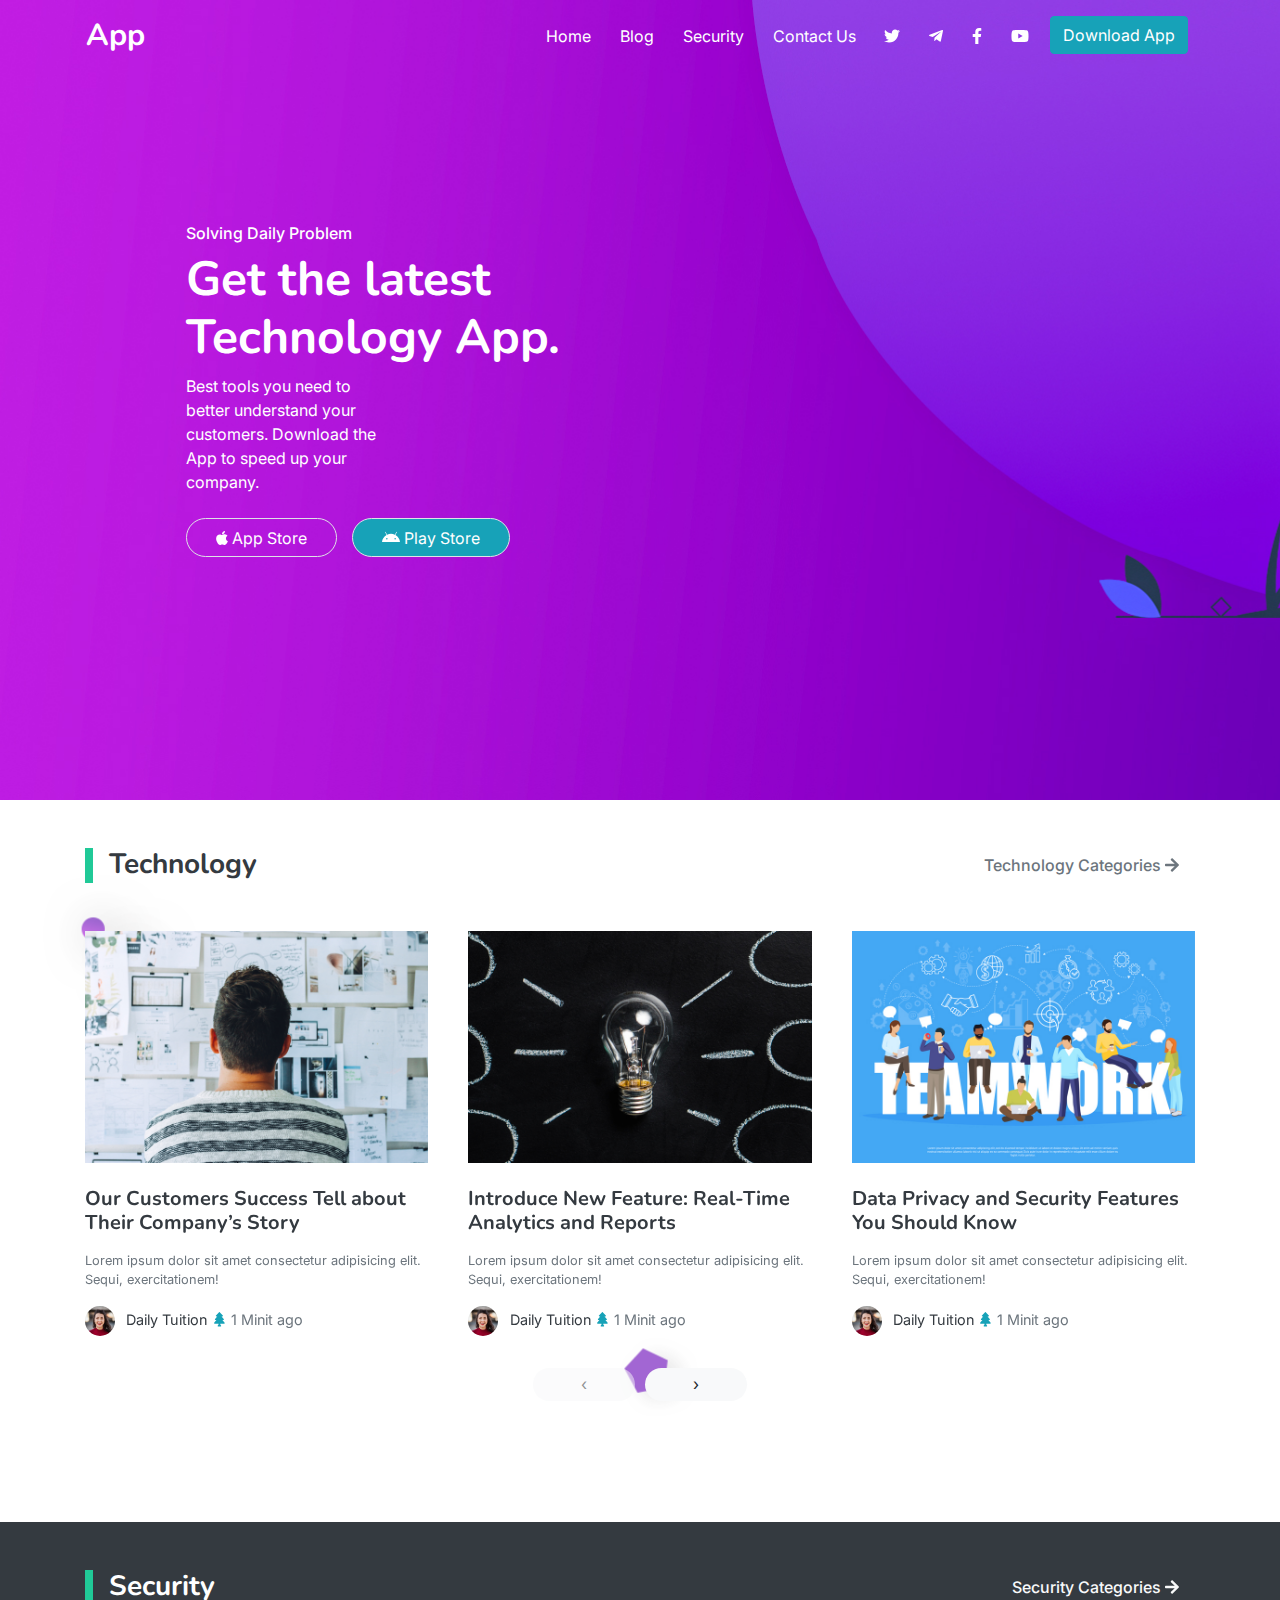
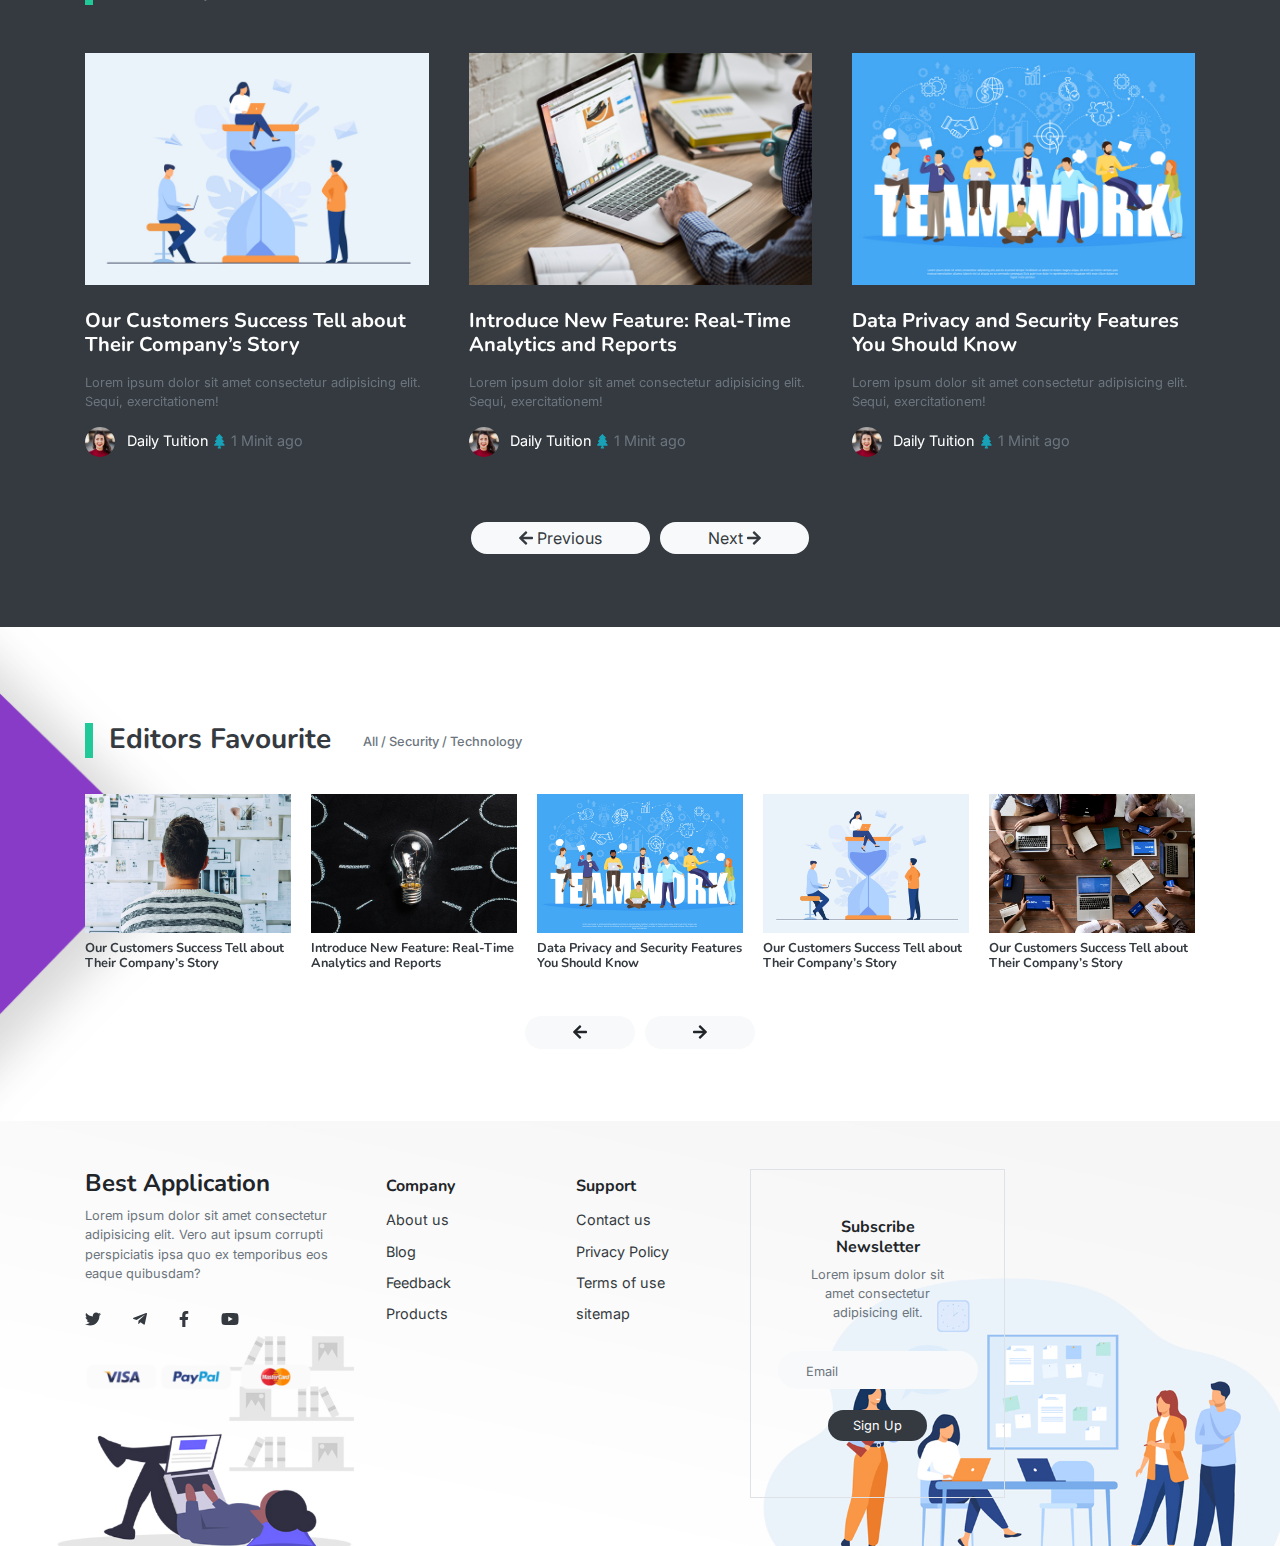
<file: index.html>
<!DOCTYPE html>
<html lang="en">
<head>
    <meta charset="UTF-8">
    <meta name="viewport" content="width=device-width, initial-scale=1.0">
    <title>App</title>

    <!-- STYLE.CSS FILE -->
    <link rel="stylesheet" href="./css/style.css">

</head>
<body>
    <!-- HEADER -->
        <header id="header">
           <div class="top">
            <div class="container p-0">
                <nav class="navbar navbar-expand-lg navbar-light">
                    <a class="navbar-brand text-white font-nun font-size-2" href="#">App</a>
                    <button class="navbar-toggler" type="button" data-toggle="collapse" data-target="#navbarNav" aria-controls="navbarNav" aria-expanded="false" aria-label="Toggle navigation">
                    <span class="navbar-toggler-icon"></span>
                    </button>
                    <div class="collapse navbar-collapse" id="navbarNav">
                    <ul class="navbar-nav ml-auto text-center">
                        <li class="nav-item active">
                        <a class="nav-link" href="#">Home <span class="sr-only">(current)</span></a>
                        </li>
                        <li class="nav-item">
                        <a class="nav-link" href="#">Blog</a>
                        </li>
                        <li class="nav-item">
                        <a class="nav-link" href="#">Security</a>
                        </li>
                        <li class="nav-item">
                            <a class="nav-link" href="#">Contact Us</a>
                        </li>
                        <li class="nav-item">
                            <a class="nav-link" href="#"><i class="fab fa-twitter"></i></a>
                        </li>
                        <li class="nav-item">
                            <a class="nav-link" href="#"><i class="fab fa-telegram-plane"></i></a>
                        </li>
                        <li class="nav-item">
                            <a class="nav-link" href="#"><i class="fab fa-facebook-f"></i></a>
                        </li>
                        <li class="nav-item">
                            <a class="nav-link" href="#"><i class="fab fa-youtube"></i></a>
                        </li>
                        <li class="nav-item">
                            <button class="btn btn-info">Download App</button>
                        </li>
                    </ul>
                    </div>
                </nav>
            </div>
           </div>
        </header>
    <!-- /HEADER -->

    <!-- MAIN SITE -->
    <main id="site-main">
        <section id="banner">
            <div class="row m-0">
                <div class="col-lg-7">
                    <div class="space">
                        <div class="text-lg-left text-center">
                            <h6 class="h6">Solving Daily Problem</h6>
                            <h1 class="h1 font-nun font-size-3">Get the latest <br/> Technology App.</h1>
                            <p class="width-lg-50">
                                Best tools you need to better understand your customers.
                                Download the App to speed up your company.
                            </p>
                            <div class="buttons">
                                <a href="#" class="btn text-white border rounded-pill my-2">
                                    <span>
                                        <i class="fab fa-apple"></i> App Store
                                    </span>
                                </a>
                                <a href="#" class="btn text-white border my-2 rounded-pill bg-info">
                                    <span>
                                        <i class="fab fa-android"></i> Play Store
                                    </span>
                                </a>
                            </div>
                        </div>
                    </div>
                </div>
            </div>
        </section>

        <section id="tech"> 
            <div class="container">

                <div class="title d-flex justify-content-between">
                    <h3 class="font-nun text-dark left-border">Technology</h3>
                    <h6><a href="#" class="nav-link text-secondary">Technology Categories <i class="fas fa-arrow-right"></i></a></h6>
                </div>

                <div class="owl-carousel owl-theme py-4">
                    <div class="item">

                        <div class="img-hover">
                            <a href="#">
                                <img src="./assets/Blog1.jpg" class="img-fluid py-3" alt="blog1">
                            </a>
                        </div>
                        
                        <div class="item-title">
                           <a href="#"><h5 class="py-2 font-nun">Our Customers Success Tell about Their Company’s Story</h5></a>
                            <p class="font-size-1 text-secondary">
                                Lorem ipsum dolor sit amet consectetur adipisicing elit. Sequi, exercitationem!
                            </p>
                            <span class="d-flex">
                                <img src="./assets/face1.jpg" class="rounded-pill" alt="">
                                <a href="#" class="text-dark">Daily Tuition</a>
                                <span class="text-info"><i class="fas fa-tree"></i></span>
                                <span class="text-secondary">1 Minit ago</span>
                            </span>
                        </div>

                    </div>
                    <div class="item">
                        <div class="img-hover">
                            <a href="#">
                                <img src="./assets/Blog2.jpg" class="img-fluid py-3" alt="blog1">
                            </a>
                        </div>
                        <div class="item-title">
                            <a href="#"><h5 class="py-2 font-nun">Introduce New Feature: Real-Time Analytics and Reports</h5></a>
                            <p class="font-size-1 text-secondary">
                                Lorem ipsum dolor sit amet consectetur adipisicing elit. Sequi, exercitationem!
                            </p>
                            <span class="d-flex">
                                <img src="./assets/face1.jpg" class="rounded-pill" alt="">
                                <a href="#" class="text-dark">Daily Tuition</a>
                                <span class="text-info"><i class="fas fa-tree"></i></span>
                                <span class="text-secondary">1 Minit ago</span>
                            </span>

                        </div>
                    </div>
                    <div class="item">
                        <div class="img-hover">
                            <a href="#">
                                <img src="./assets/Blog3.jpg" class="img-fluid py-3" alt="blog1">
                            </a>
                        </div>
                        <div class="item-title">
                            <a href="#"><h5 class="py-2 font-nun">Data Privacy and Security Features You Should Know</h5></a>
                            <p class="font-size-1 text-secondary">
                                Lorem ipsum dolor sit amet consectetur adipisicing elit. Sequi, exercitationem!
                            </p>
                            <span class="d-flex">
                                <img src="./assets/face1.jpg" class="rounded-pill" alt="">
                                <a href="#" class="text-dark">Daily Tuition</a>
                                <span class="text-info"><i class="fas fa-tree"></i></span>
                                <span class="text-secondary">1 Minit ago</span>
                            </span>

                        </div>
                    </div>
                    <div class="item">
                        <div class="img-hover">
                            <a href="#">
                                <img src="./assets/Blog4.jpg" class="img-fluid py-3" alt="blog1">
                            </a>
                        </div>
                        <div class="item-title">
                            <a href="#"><h5 class="py-2 font-nun">Our Customers Success Tell about Their Company’s Story</h5></a>
                            <p class="font-size-1 text-secondary">
                                Lorem ipsum dolor sit amet consectetur adipisicing elit. Sequi, exercitationem!
                            </p>
                            <span class="d-flex">
                                <img src="./assets/face1.jpg" class="rounded-pill" alt="">
                                <a href="#" class="text-dark">Daily Tuition</a>
                                <span class="text-info"><i class="fas fa-tree"></i></span>
                                <span class="text-secondary">1 Minit ago</span>
                            </span>

                        </div>
                    </div>
                    <div class="item">
                        <div class="img-hover">
                            <a href="#">
                                <img src="./assets/Blog5.jpg" class="img-fluid py-3" alt="blog1">
                            </a>
                        </div>
                        <div class="item-title">
                            <a href="#"><h5 class="py-2 font-nun">Our Customers Success Tell about Their Company’s Story</h5></a>
                            <p class="font-size-1 text-secondary">
                                Lorem ipsum dolor sit amet consectetur adipisicing elit. Sequi, exercitationem!
                            </p>
                            <span class="d-flex">
                                <img src="./assets/face1.jpg" class="rounded-pill" alt="">
                                <a href="#" class="text-dark">Daily Tuition</a>
                                <span class="text-info"><i class="fas fa-tree"></i></span>
                                <span class="text-secondary">1 Minit ago</span>
                            </span>

                        </div>
                    </div>
                    <div class="item">
                        <div class="img-hover">
                            <a href="#">
                                <img src="./assets/Blog6.jpg" class="img-fluid py-3" alt="blog1">
                            </a>
                        </div>
                        <div class="item-title">
                            <a href="#">
                                <h5 class="py-2 font-nun">Our Customers Success Tell about Their Company’s Story</h5>
                            </a>
                            <p class="font-size-1 text-secondary">
                                Lorem ipsum dolor sit amet consectetur adipisicing elit. Sequi, exercitationem!
                            </p>
                            <span class="d-flex">
                                <img src="./assets/face1.jpg" class="rounded-pill" alt="">
                                <a href="#" class="text-dark">Daily Tuition</a>
                                <span class="text-info"><i class="fas fa-tree"></i></span>
                                <span class="text-secondary">1 Minit ago</span>
                            </span>

                        </div>
                    </div>
                    <div class="item">
                        <div class="img-hover">
                            <a href="#">
                                <img src="./assets/Blog4.jpg" class="img-fluid py-3" alt="blog1">
                            </a>
                        </div>
                        <div class="item-title">
                            <a href="#"><h5 class="py-2 font-nun">Our Customers Success Tell about Their Company’s Story</h5></a>
                            <p class="font-size-1 text-secondary">
                                Lorem ipsum dolor sit amet consectetur adipisicing elit. Sequi, exercitationem!
                            </p>
                            <span class="d-flex">
                                <img src="./assets/face1.jpg" class="rounded-pill" alt="">
                                <a href="#" class="text-dark">Daily Tuition</a>
                                <span class="text-info"><i class="fas fa-tree"></i></span>
                                <span class="text-secondary">1 Minit ago</span>
                            </span>

                        </div>
                    </div>
                  </div>
            </div>
        </section>

        <section id="security">
            <div class="container">

                <di class="title d-flex justify-content-md-between">
                    <h3 class="font-nun text-white left-border">Security</h3>
                    <h6><a href="#" class="nav-link text-light">Security Categories <i class="fas fa-arrow-right"></i></a></h6>
                </di>

                <div class="owl-carousel owl-theme py-4">
                    <div class="item">
                        <div class="img-hover">
                            <a href="#">
                                <img src="./assets/Blog4.jpg" class="img-fluid py-3" alt="blog1">
                            </a>
                        </div>
                        
                        <div class="item-title">
                           <a href="#"><h5 class="py-2 font-nun">Our Customers Success Tell about Their Company’s Story</h5></a>
                            <p class="font-size-1 text-secondary">
                                Lorem ipsum dolor sit amet consectetur adipisicing elit. Sequi, exercitationem!
                            </p>
                            <span class="d-flex">
                                <img src="./assets/face1.jpg" class="rounded-pill" alt="">
                                <a href="#" class="text-dark">Daily Tuition</a>
                                <span class="text-info"><i class="fas fa-tree"></i></span>
                                <span class="text-secondary">1 Minit ago</span>
                            </span>

                        </div>
                    </div>
                    <div class="item">
                        <div class="img-hover">
                            <a href="#">
                                <img src="./assets/Blog6.jpg" class="img-fluid py-3" alt="blog1">
                            </a>
                        </div>
                        <div class="item-title">
                            <a href="#"><h5 class="py-2 font-nun">Introduce New Feature: Real-Time Analytics and Reports</h5></a>
                            <p class="font-size-1 text-secondary">
                                Lorem ipsum dolor sit amet consectetur adipisicing elit. Sequi, exercitationem!
                            </p>
                            <span class="d-flex">
                                <img src="./assets/face1.jpg" class="rounded-pill" alt="">
                                <a href="#" class="text-dark">Daily Tuition</a>
                                <span class="text-info"><i class="fas fa-tree"></i></span>
                                <span class="text-secondary">1 Minit ago</span>
                            </span>

                        </div>
                    </div>
                    <div class="item">
                        <div class="img-hover">
                            <a href="#">
                                <img src="./assets/Blog3.jpg" class="img-fluid py-3" alt="blog1">
                            </a>
                        </div>
                        <div class="item-title">
                            <a href="#"><h5 class="py-2 font-nun">Data Privacy and Security Features You Should Know</h5></a>
                            <p class="font-size-1 text-secondary">
                                Lorem ipsum dolor sit amet consectetur adipisicing elit. Sequi, exercitationem!
                            </p>
                            <span class="d-flex">
                                <img src="./assets/face1.jpg" class="rounded-pill" alt="">
                                <a href="#" class="text-dark">Daily Tuition</a>
                                <span class="text-info"><i class="fas fa-tree"></i></span>
                                <span class="text-secondary">1 Minit ago</span>
                            </span>

                        </div>
                    </div>
                    <div class="item">
                        <div class="img-hover">
                            <a href="#">
                                <img src="./assets/Blog4.jpg" class="img-fluid py-3" alt="blog1">
                            </a>
                        </div>
                        <div class="item-title">
                            <a href="#"><h5 class="py-2 font-nun">Our Customers Success Tell about Their Company’s Story</h5></a>
                            <p class="font-size-1 text-secondary">
                                Lorem ipsum dolor sit amet consectetur adipisicing elit. Sequi, exercitationem!
                            </p>
                            <span class="d-flex">
                                <img src="./assets/face1.jpg" class="rounded-pill" alt="">
                                <a href="#" class="text-dark">Daily Tuition</a>
                                <span class="text-info"><i class="fas fa-tree"></i></span>
                                <span class="text-secondary">1 Minit ago</span>
                            </span>

                        </div>
                    </div>
                    <div class="item">
                        <div class="img-hover">
                            <a href="#">
                                <img src="./assets/Blog5.jpg" class="img-fluid py-3" alt="blog1">
                            </a>
                        </div>
                        <div class="item-title">
                            <a href="#"><h5 class="py-2 font-nun">Our Customers Success Tell about Their Company’s Story</h5></a>
                            <p class="font-size-1 text-secondary">
                                Lorem ipsum dolor sit amet consectetur adipisicing elit. Sequi, exercitationem!
                            </p>
                            <span class="d-flex">
                                <img src="./assets/face1.jpg" class="rounded-pill" alt="">
                                <a href="#" class="text-dark">Daily Tuition</a>
                                <span class="text-info"><i class="fas fa-tree"></i></span>
                                <span class="text-secondary">1 Minit ago</span>
                            </span>

                        </div>
                    </div>
                    <div class="item">
                        <div class="img-hover">
                            <a href="#">
                                <img src="./assets/Blog6.jpg" class="img-fluid py-3" alt="blog1">
                            </a>
                        </div>
                        <div class="item-title">
                            <a href="#">
                                <h5 class="py-2 font-nun">Our Customers Success Tell about Their Company’s Story</h5>
                            </a>
                            <p class="font-size-1 text-secondary">
                                Lorem ipsum dolor sit amet consectetur adipisicing elit. Sequi, exercitationem!
                            </p>
                            <span class="d-flex">
                                <img src="./assets/face1.jpg" class="rounded-pill" alt="">
                                <a href="#" class="text-dark">Daily Tuition</a>
                                <span class="text-info"><i class="fas fa-tree"></i></span>
                                <span class="text-secondary">1 Minit ago</span>
                            </span>

                        </div>
                    </div>
                    <div class="item">
                        <div class="img-hover">
                            <a href="#">
                                <img src="./assets/Blog4.jpg" class="img-fluid py-3" alt="blog1">
                            </a>
                        </div>
                        <div class="item-title">
                            <a href="#"><h5 class="py-2 font-nun">Our Customers Success Tell about Their Company’s Story</h5></a>
                            <p class="font-size-1 text-secondary">
                                Lorem ipsum dolor sit amet consectetur adipisicing elit. Sequi, exercitationem!
                            </p>
                            <span class="d-flex">
                                <img src="./assets/face1.jpg" class="rounded-pill" alt="">
                                <a href="#" class="text-dark">Daily Tuition</a>
                                <span class="text-info"><i class="fas fa-tree"></i></span>
                                <span class="text-secondary">1 Minit ago</span>
                            </span>

                        </div>
                    </div>
                  </div>
            </div>
        </section>

        <section id="favourite">
            <div class="container">

                <di class="title d-flex">
                    <h3 class="font-nun text-dark left-border">Editors Favourite</h3>
                    <h6><a href="#" class="nav-link text-secondary font-size-1">
                        All / Security / Technology
                    </a></h6>
                </di>

                <div class="owl-carousel owl-theme py-4">
                    <div class="item">
                        <div class="img-hover">
                            <img src="./assets/Blog1.jpg" class="img-fluid py-1" alt="blog1">
                        </div>
                        <div class="item-title">
                            <a href="#"><h5 class="py-1 font-nun font-size-1">Our Customers Success Tell about Their Company’s Story</h5></a>
                        </div>
                    </div>
                    <div class="item">
                        <div class="img-hover">
                            <img src="./assets/Blog2.jpg" class="img-fluid py-1" alt="blog1">
                        </div>
                        <div class="item-title">
                            <a href="#"><h5 class="py-1 font-nun font-size-1">Introduce New Feature: Real-Time Analytics and Reports</h5></a>
                        </div>
                    </div>
                    <div class="item">
                       <div class="img-hover">
                        <img src="./assets/Blog3.jpg" class="img-fluid py-1" alt="blog1">
                       </div>
                        <div class="item-title">
                            <a href="#"><h5 class="py-1 font-nun font-size-1">Data Privacy and Security Features You Should Know</h5></a>
                        </div>
                    </div>
                    <div class="item">
                       <div class="img-hover">
                        <img src="./assets/Blog4.jpg" class="img-fluid py-1" alt="blog1">
                       </div>
                        <div class="item-title">
                            <a href="#"><h5 class="py-1 font-nun font-size-1">Our Customers Success Tell about Their Company’s Story</h5></a>
                        </div>
                    </div>
                    <div class="item">
                        <div class="img-hover">
                            <img src="./assets/Blog5.jpg" class="img-fluid py-1" alt="blog1">
                        </div>
                        <div class="item-title">
                            <a href="#"><h5 class="py-1 font-nun font-size-1">Our Customers Success Tell about Their Company’s Story</h5></a>
                        </div>
                    </div>
                    <div class="item">
                       <div class="img-hover">
                        <img src="./assets/Blog6.jpg" class="img-fluid py-1" alt="blog1">
                       </div>
                        <div class="item-title">
                            <a href="#">
                                <h5 class="py-1 font-size-1 font-nun">Our Customers Success Tell about Their Company’s Story</h5>
                            </a>
                        </div>
                    </div>
                    <div class="item">
                        <div class="img-hover">
                            <img src="./assets/Blog4.jpg" class="img-fluid py-1" alt="blog1">
                        </div>
                        <div class="item-title">
                            <a href="#">
                                <h5 class="py-1 font-size-1 font-nun">Our Customers Success Tell about Their Company’s Story</h5>
                            </a>
                        </div>
                    </div>
                  </div>
            </div>
        </section>
    </main>
    <!-- /MAIN SITE -->

    <!-- FOOTER -->
    <footer id="footer">
        <div class="container">
            <div class="row">
                <div class="col-sm-12 col-md-3 col-lg-3 mt-3 mt-lg-0">
                    <h4 class="h4 font-nun">Best Application</h4>
                    <p class="font-size-1 text-secondary">
                        Lorem ipsum dolor sit amet consectetur adipisicing elit. Vero aut ipsum corrupti perspiciatis ipsa quo ex temporibus eos eaque quibusdam?
                    </p>
                    <div class="d-flex">
                        <span> <a class="nav-link pl-0 text-dark" href="#"><i class="fab fa-twitter"></i></a></span>
                        <span><a class="nav-link text-dark" href="#"><i class="fab fa-telegram-plane"></i></a></span>
                        <span><a class="nav-link text-dark" href="#"><i class="fab fa-facebook-f"></i></a></span>
                        <span><a class="nav-link text-dark" href="#"><i class="fab fa-youtube"></i></a></span>
                    </div>
                    <img src="./assets/payment-300x33.png" class="img-fluid pt-4" alt="">
                </div>
                <div class="col-sm-6 col-md-3 col-lg-2 mt-5 mt-lg-0">
                    <div class="company pl-3 pt-2">
                        <h6 class="font-nun">Company</h6>
                        <div class="d-flex flex-column">
                            <a href="#">About us</a>
                            <a href="#">Blog</a>
                            <a href="#">Feedback</a>
                            <a href="#">Products</a>
                        </div>
                    </div>
                </div>
                <div class="col-sm-6 col-md-3 col-lg-2 mt-5 mt-lg-0">
                    <div class="company pl-3 pt-2">
                        <h6 class="font-nun">Support</h6>
                        <div class="d-flex flex-column">
                            <a href="#">Contact us</a>
                            <a href="#">Privacy Policy</a>
                            <a href="#">Terms of use</a>
                            <a href="#">sitemap</a>
                        </div>
                    </div>
                </div>
                <div class="col-md-12 col-lg-3 mt-5 mt-lg-0">
                    <div class="newsletter border text-center">
                        <h6 class="h6 font-nun">Subscribe Newsletter</h6>
                        <p class="font-size-1 text-secondary">
                            Lorem ipsum dolor sit amet consectetur adipisicing elit.
                        </p>
                        <div class="d-flex justify-content-center">
                            <input type="text" class="form-control" placeholder="Email">
                        </div>
                        <button class="btn my-2">Sign Up</button>
                    </div>
                </div>
            </div>
        </div>
    </footer>
    <!-- /FOOTER -->

    <!-- JQUERY FILE -->
    <script src="./js/jquery.js"></script>

    <!-- BOOTSTRAP JS FILE -->
    <script src="./js/bootstrap.js"></script>

    <!-- FONTAWESOME JS FILE -->
    <!--script src="./js/fortawesome_all.js"></!--script-->
    <script src="./js/all.min.js"></script>

    <!-- FONTAWESOME JS FILE -->
    <script src="./js/owl.carousel.js"></script>

    <!-- CUSTOM JAVASCRIPT INDEX.JS FILE -->
    <script src="./js/index.js"></script>

</body>
</html>
</file>
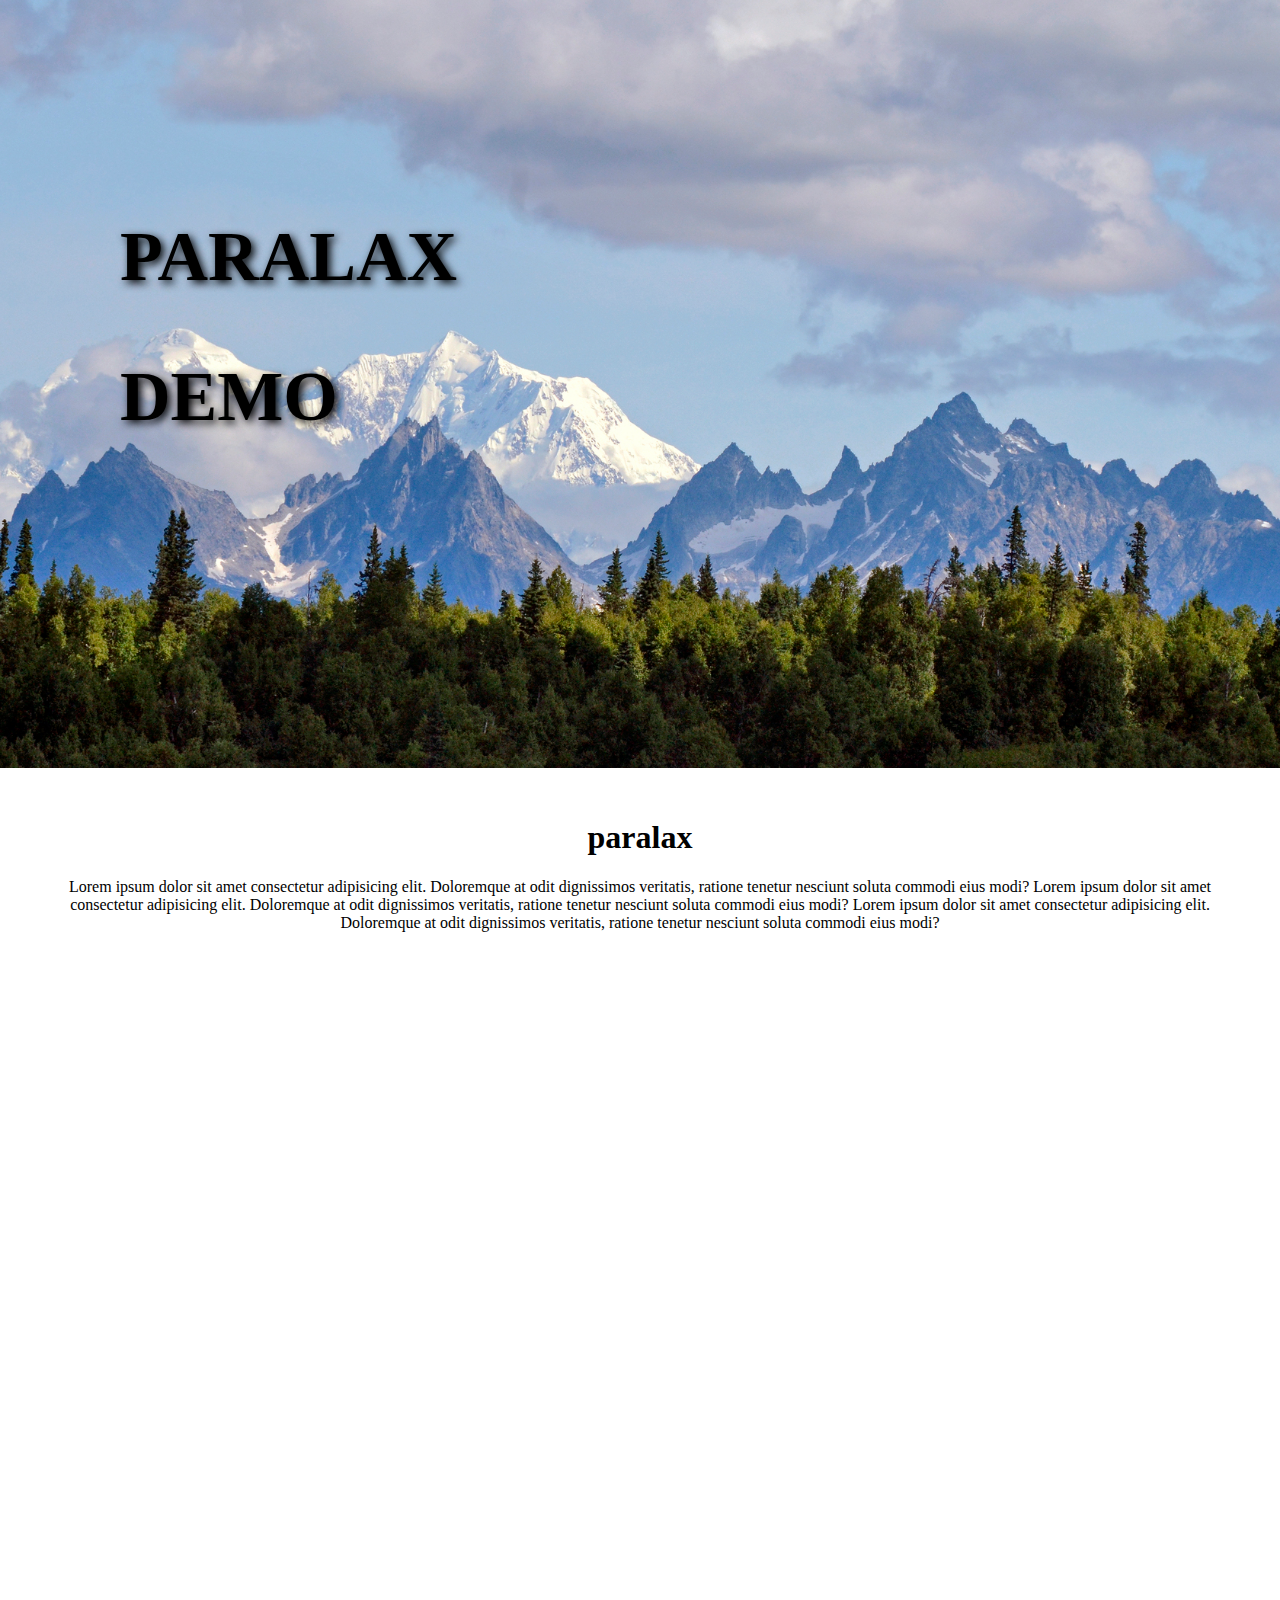
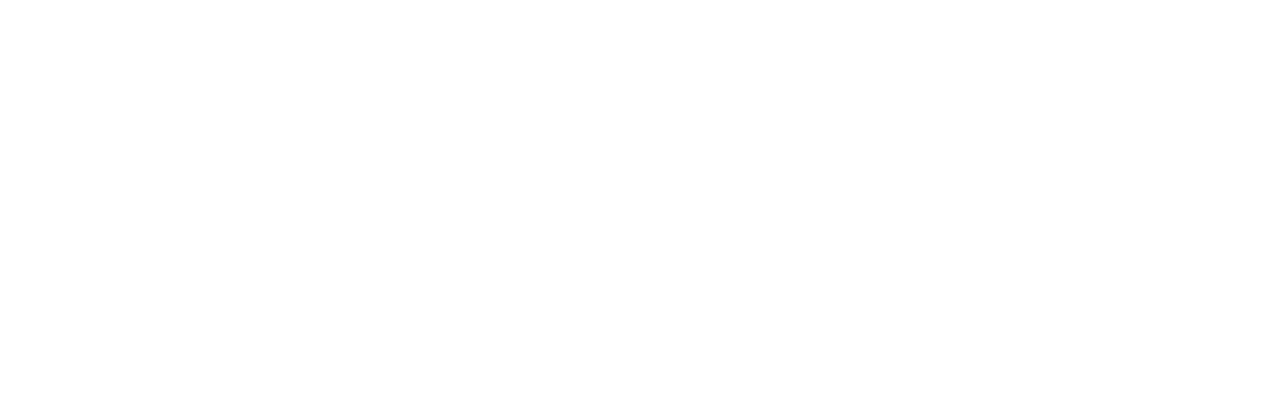
<file: paralax_demo/index.html>
<!DOCTYPE html>
<html lang="en">
<head>
    <meta charset="UTF-8">
    <meta http-equiv="X-UA-Compatible" content="IE=edge">
    <meta name="viewport" content="width=device-width, initial-scale=1.0">
    <title>Document</title>
    <style>
        body{
            margin: 0;
            padding: 0;
            height: 2000px;
        }
        .container{
            position: relative;
            width: 100%;
            height: 768px;
            overflow: hidden;
            /*left: 0;
            height: 0;*/
        }
        .container .bg{
            height: 100%;
            width: 100%;
            position: absolute;
            left: 0;
            top: 0;
            background: url(/img/1.png);
            background-size: cover;
        }
        .container .bg2{
            height: 100%;
            width: 100%;
            position: absolute;
            left: 0;
            top: 0;
            background: url(/img/2.png);
            background-size: cover;
        }
        .container .bg3{
            height: 100%;
            width: 100%;
            position: absolute;
            left: 0;
            top: 0;
            background: url(/img/3.png);
            background-size: cover;
        }
        .container .bg4{
            height: 100%;
            width: 100%;
            position: absolute;
            left: 0;
            top: 0;
            background: url(/img/4.png);
            background-size: cover;
        }
        .text{
            color: #000;
            padding-top: 30px;
            padding-left: 50px;
            padding-right: 50px;
            text-align: center;
        }
        .container .bg h1{
            font-size: 70px;
            color: #000;
            padding-top: 170px;
            padding-left: 120px;
            text-shadow: 3px 3px 8px #000;
        }
        .container .bg2 h1{
            font-size: 70px;
            color: #000;
            padding-top: 310px;
            padding-left: 120px;
            text-shadow: 3px 3px 8px #000;
        }
    </style>
</head>
<body>
    <div class="container">
        <div class="bg">
            <h1>
            PARALAX 
            </h1>
        </div>
        <div class="bg2">
            <h1>
                DEMO 
            </h1>
        </div>
        <div class="bg3"></div>
        <div class="bg4"></div>
    </div>
    <div class="text">
        <h1>
            paralax 
        </h1>
        <p>
            Lorem ipsum dolor sit amet consectetur adipisicing elit. Doloremque at odit dignissimos veritatis, ratione tenetur nesciunt soluta commodi eius modi?
            Lorem ipsum dolor sit amet consectetur adipisicing elit. Doloremque at odit dignissimos veritatis, ratione tenetur nesciunt soluta commodi eius modi?
            Lorem ipsum dolor sit amet consectetur adipisicing elit. Doloremque at odit dignissimos veritatis, ratione tenetur nesciunt soluta commodi eius modi?
        </p>
    </div>
    <script src="jquery-3.6.1.min.js"></script>
    <script>
        $(window).scroll(function(){
            var winScroll = $(this).scrollTop();
            $('.bg').css({
                'transform':'translate(0, '+winScroll/8 + '%)'
            });
            $('.bg2').css({
                'transform':'translate(0, '+winScroll/12 + '%)'
            });
            $('.bg3').css({
                'transform':'translate(0, '+winScroll/16 + '%)'
            });
            $('.bg4').css({
                'transform':'translate(0, '+winScroll/30 + '%)'
            });
        });
    </script>
</body>
</html>
</file>
